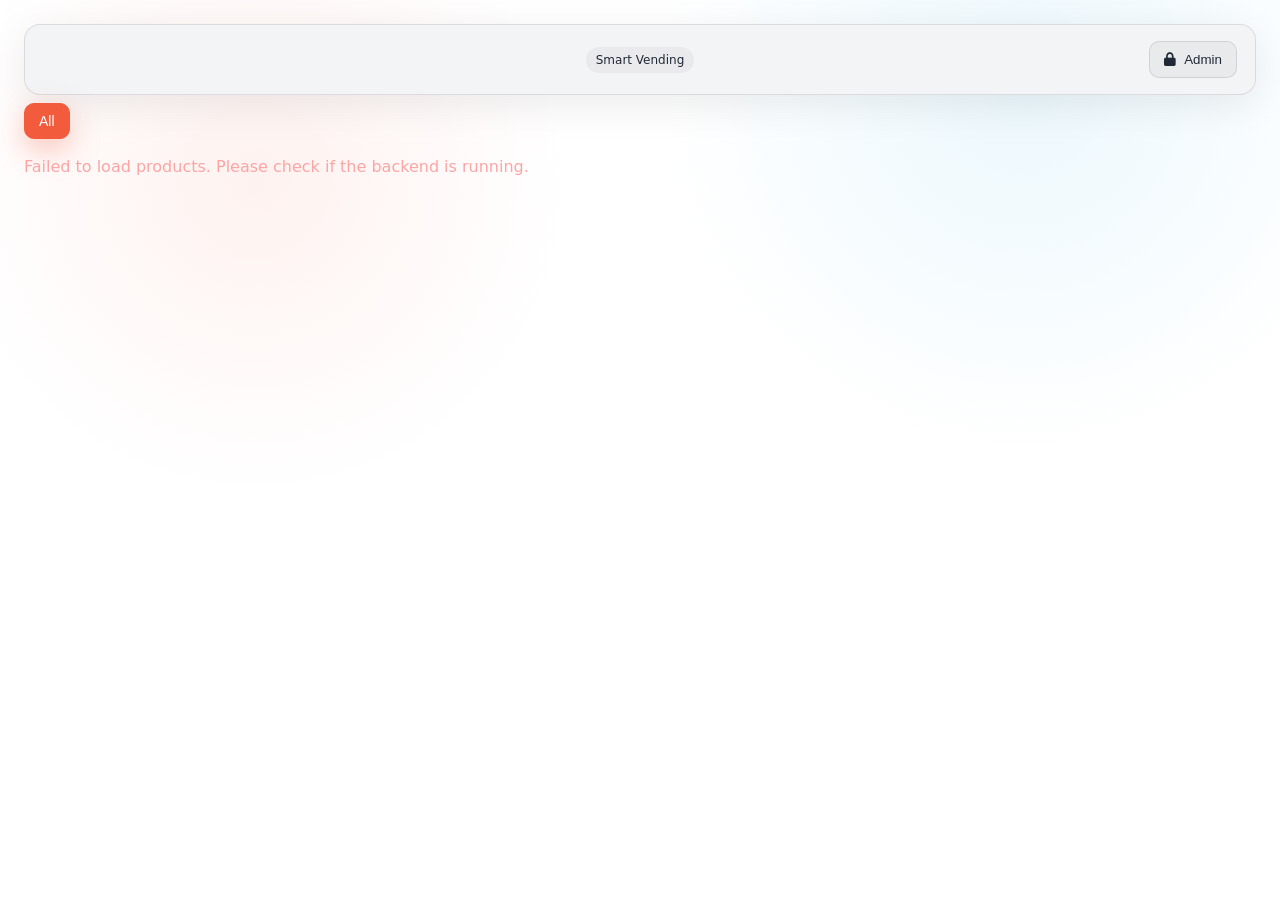
<file: index.html>
<!DOCTYPE html>
<html lang="en">
<head>
  <meta charset="UTF-8" />
  <meta name="viewport" content="width=device-width, initial-scale=1.0"/>
  <link rel="icon" type="image/x-icon" href="/favicon.ico">
  <title>Vending Machine</title>
  <link rel="stylesheet" href="style.css"/>
  <link rel="stylesheet" href="https://cdnjs.cloudflare.com/ajax/libs/font-awesome/6.5.0/css/all.min.css">

</head>
<body>
  <header class="header">
    <!-- <div class="brand">Vending Machine</div> -->
    <div class="machine-info">
      <span class="pill">Smart Vending</span>
      <!-- <small>Pick. Scan. Enjoy.</small> -->
    </div>
    <button class="ghost-btn" onclick="openAdmin()">
      <i class="fas fa-lock"></i>
      Admin
    </button>
  </header>

  <!-- <section class="hero">
    <div>
      <p class="eyebrow">Live • Connected</p>
      <h1>Tap a product to generate your payment QR.</h1>
      <p class="subtext">No cart, no clutter—just choose and pay instantly.</p>
    </div>
    <div class="hero-status">
      <span class="dot online"></span>
      Backend online
    </div>
  </section> -->

  <nav class="tabs" id="categoryTabs">
    <button class="active" onclick="filterCategory('all', this)">All</button>
  </nav>

  <main class="product-grid" id="productGrid"></main>

  <!-- <div id="notification" class="notification"></div> -->

  <script src="script.js"></script>
</body>
</html>
</file>
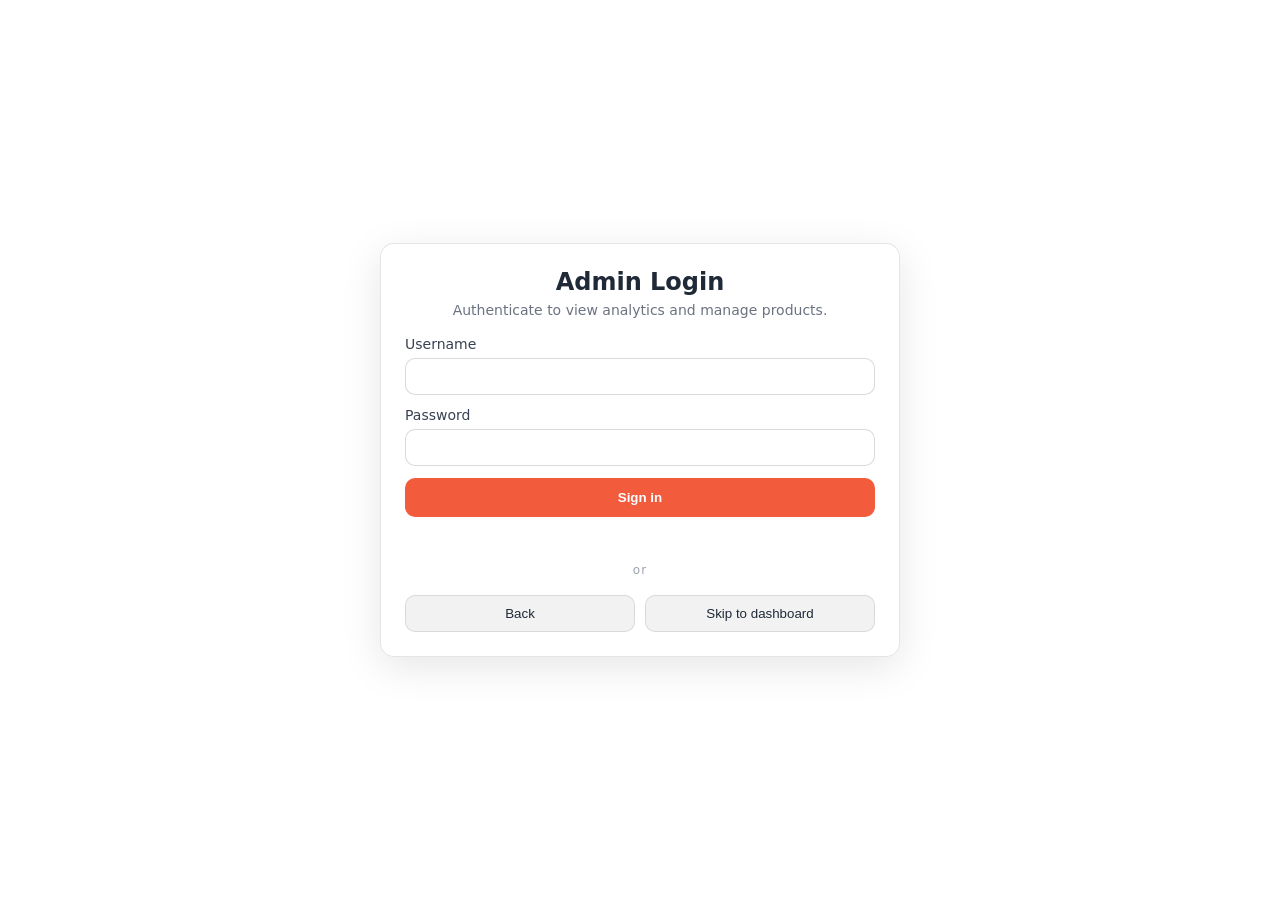
<file: adminAuth.html>
<!DOCTYPE html>
<html lang="en">
<head>
  <meta charset="UTF-8" />
  <meta name="viewport" content="width=device-width, initial-scale=1.0" />
  <link rel="icon" type="image/x-icon" href="/favicon.ico">
  <title>Admin Access</title>
  <link rel="stylesheet" href="adminAuth.css" />
</head>
<body>
  <div class="auth-shell">
    <div class="panel">
      <div class="panel-header">
        <h1>Admin Login</h1>
        <p>Authenticate to view analytics and manage products.</p>
      </div>

      <form id="loginForm" class="stack">
        <label>
          Username
          <input type="text" id="username" autocomplete="username" required />
        </label>
        <label>
          Password
          <input type="password" id="password" autocomplete="current-password" required />
        </label>
        <button type="submit" class="primary">Sign in</button>
        <div id="loginStatus" class="status"></div>
      </form>

      <div class="divider">or</div>

      <!-- <div class="panel-sub">
        <h3>Register / Default Admin</h3>
        <p class="muted">
          Admin accounts are managed by the backend (env vars ADMIN_USERNAME / ADMIN_PASSWORD).
          Update those values on the server, then use them to log in here.
        </p>
        <div class="info-block">
          <div>Default credentials</div>
          <code>admin / changeme123</code>
        </div>
      </div> -->

      <div class="actions">
        <button class="ghost" onclick="window.location.href='index.html'">Back </button>
        <button class="ghost" onclick="window.location.href='adminDashboard.html'">Skip to dashboard</button>
      </div>
    </div>
  </div>

  <script src="adminAuth.js"></script>
</body>
</html>
</file>
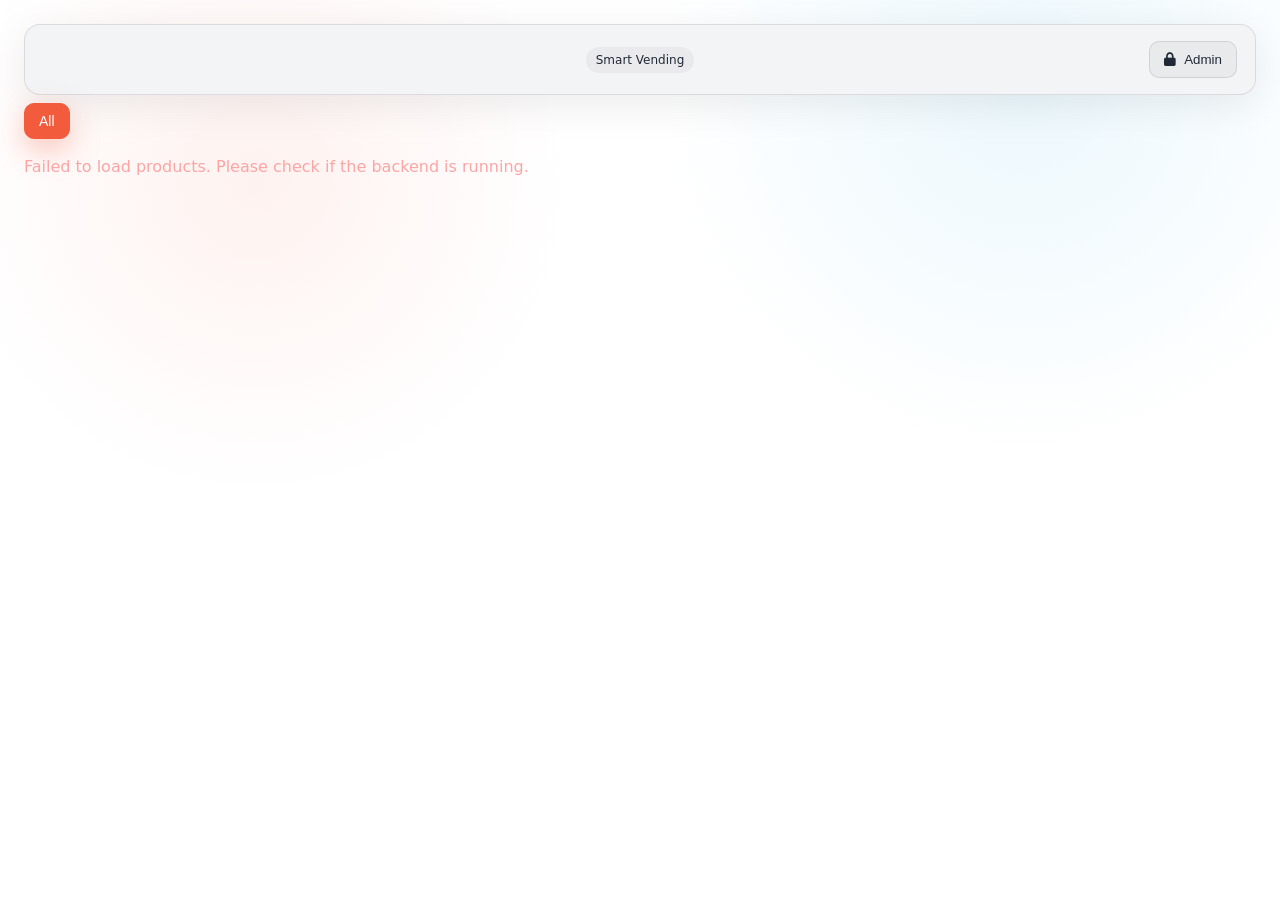
<file: cart.html>
<!DOCTYPE html>
<html lang="en">
<head>
  <meta charset="UTF-8" />
  <meta name="viewport" content="width=device-width, initial-scale=1.0"/>
  <link rel="icon" type="image/x-icon" href="/favicon.ico">
  <title>Shopping Cart</title>
  <link rel="stylesheet" href="style.css"/>
</head>
<body>
  <div class="cart-container" style="text-align:center">
    <header class="header">
      <div class="brand">Cart removed</div>
    </header>
    <p style="margin:18px 0;color:#9ca3af">The cart flow has been replaced with direct purchase. Choose any product on the home screen to start an order.</p>
    <button class="checkout-btn" onclick="window.location.href='index.html'">Go to products</button>
  </div>
  <script>
    window.location.replace('index.html');
  </script>
</body>
</html>
</file>
<file: style.css>
* {
  margin: 0;
  padding: 0;
  box-sizing: border-box;
}

:root {
  --bg: #ffffff;
  --panel: #f3f4f6;
  --accent: #f25b3c;
  --text: #1f2937;
  --muted: #6b7280;
  --card: #f9fafb;
}

body {
  font-family: "Inter", "Segoe UI", system-ui, -apple-system, sans-serif;
  background: radial-gradient(circle at 20% 20%, rgba(242,91,60,0.08), transparent 25%),
              radial-gradient(circle at 80% 10%, rgba(14,165,233,0.08), transparent 28%),
              var(--bg);
  color: var(--text);
  min-height: 100vh;
  padding: 24px;
}

.header {
  display: grid;
  grid-template-columns: 1fr auto 1fr;
  align-items: center;
  background: var(--panel);
  border: 1px solid rgba(0,0,0,0.1);
  border-radius: 16px;
  padding: 16px 18px;
  box-shadow: 0 10px 40px rgba(0,0,0,0.08);
}

.brand {
  font-size: 22px;
  font-weight: 700;
  letter-spacing: 0.5px;
}

.machine-info {
  display: flex;
  flex-direction: column;
  align-items: center;
  justify-content: center;
  gap: 6px;
  color: var(--muted);
  font-size: 13px;
  grid-column: 2;
}

.pill {
  display: flex;
  align-items: center;
  justify-content: center;
  gap: 6px;
  padding: 6px 10px;
  background: rgba(0,0,0,0.04);
  color: var(--text);
  border-radius: 999px;
  font-size: 12px;
}

.ghost-btn {
  background: rgba(0,0,0,0.04);
  color: var(--text);
  border: 1px solid rgba(0,0,0,0.1);
  padding: 10px 14px;
  border-radius: 10px;
  cursor: pointer;
  display: inline-flex;
  align-items: center;
  gap: 8px;
  transition: all 0.2s ease;
  grid-column: 3;
  justify-self: flex-end;
}

.ghost-btn:hover {
  border-color: rgba(0,0,0,0.2);
  transform: translateY(-1px);
}

.hero {
  margin: 20px 0 14px;
  background: linear-gradient(135deg, rgba(242,91,60,0.08), rgba(14,165,233,0.08));
  border: 1px solid rgba(0,0,0,0.1);
  border-radius: 18px;
  padding: 18px 20px;
  display: flex;
  align-items: center;
  justify-content: space-between;
  gap: 18px;
  color: #1f2937;
}

.hero h1 {
  font-size: 26px;
  margin: 6px 0;
  max-width: 720px;
  line-height: 1.2;
}

.eyebrow {
  text-transform: uppercase;
  letter-spacing: 1px;
  font-size: 12px;
  color: #d97b65;
}

.subtext {
  color: var(--muted);
  max-width: 700px;
}

.hero-status {
  display: inline-flex;
  align-items: center;
  gap: 8px;
  background: rgba(0,0,0,0.05);
  padding: 10px 14px;
  border-radius: 12px;
  font-weight: 600;
}

.dot {
  width: 10px;
  height: 10px;
  border-radius: 999px;
  display: inline-flex;
}

.dot.online {
  background: #22c55e;
  box-shadow: 0 0 0 6px rgba(34,197,94,0.15);
}

.tabs {
  margin: 8px 0 18px;
  display: flex;
  flex-wrap: wrap;
  gap: 10px;
}

.tabs button {
  padding: 9px 14px;
  border: 1px solid rgba(0,0,0,0.1);
  border-radius: 10px;
  background: rgba(0,0,0,0.05);
  cursor: pointer;
  font-size: 14px;
  color: var(--text);
  transition: all 0.2s ease;
}

.tabs button:hover {
  border-color: rgba(0,0,0,0.2);
}

.tabs button.active {
  background-color: var(--accent);
  border-color: var(--accent);
  color: #fff;
  box-shadow: 0 10px 30px rgba(242,91,60,0.35);
}

.product-grid {
  display: grid;
  grid-template-columns: repeat(auto-fit, minmax(180px, 1fr));
  gap: 16px;
}

.product-card {
  background-color: var(--card);
  border-radius: 14px;
  padding: 14px;
  border: 1px solid rgba(0,0,0,0.1);
  box-shadow: 0 8px 32px rgba(0,0,0,0.08);
  display: flex;
  flex-direction: column;
  gap: 10px;
  transition: transform 0.15s ease, border-color 0.2s ease;
}

.product-card:hover {
  transform: translateY(-2px);
  border-color: rgba(242,91,60,0.3);
}

.img-wrap {
  background: rgba(0,0,0,0.02);
  border-radius: 12px;
  padding: 12px;
  display: flex;
  justify-content: center;
  align-items: center;
  min-height: 150px;
}

.product-card img {
  width: 120px;
  height: 140px;
  object-fit: contain;
}

.title {
  font-weight: 700;
  font-size: 15px;
  color: #1f2937;
}

.meta {
  display: flex;
  justify-content: space-between;
  align-items: center;
  color: var(--muted);
  font-size: 13px;
}

.price {
  color: #d97b65;
  font-weight: 700;
}

.qty-wrap {
  display: flex;
  align-items: center;
  justify-content: space-between;
  gap: 10px;
  margin: 6px 0 4px;
  color: black;
  font-size: 13px;
}

.qty-input {
  width: 72px;
  padding: 8px 10px;
  border-radius: 10px;
  border: 1px solid rgba(0,0,0,0.15);
  background: rgba(255,255,255,0.5);
  color: #1f2937;
}

.qty-input:focus {
  outline: 2px solid rgba(242,91,60,0.45);
  border-color: rgba(242,91,60,0.45);
}

.primary-btn {
  background: var(--accent);
  color: #fff;
  border: none;
  padding: 10px 12px;
  border-radius: 10px;
  font-size: 14px;
  cursor: pointer;
  transition: box-shadow 0.2s ease, transform 0.1s ease;
  display: inline-flex;
  align-items: center;
  justify-content: center;
  gap: 8px;
}

.primary-btn:hover {
  box-shadow: 0 10px 24px rgba(242,91,60,0.35);
}

.primary-btn:active {
  transform: translateY(1px);
}

.notification {
  position: fixed;
  bottom: 18px;
  right: 18px;
  background-color: #16a34a;
  color: #ecfdf3;
  padding: 12px 16px;
  border-radius: 10px;
  font-size: 14px;
  display: none;
  box-shadow: 0 10px 30px rgba(0,0,0,0.15);
}

@media (max-width: 720px) {
  body {
    padding: 16px;
  }

  .header {
    grid-template-columns: 1fr auto 1fr;
    gap: 8px;
  }

  .machine-info {
    grid-column: 2;
    white-space: nowrap;
  }

  .ghost-btn {
    grid-column: 3;
    padding: 8px 10px;
    font-size: 12px;
  }

  .hero {
    flex-direction: column;
    align-items: flex-start;
  }

  .hero {
    padding: 16px;
  }

  .product-grid {
    grid-template-columns: repeat(auto-fit, minmax(150px, 1fr));
  }

  * ── Weather Banner ─────────────────────────────────────────────────────── */

.weather-banner {
  display: flex;
  align-items: center;
  gap: 10px;
  padding: 10px 16px;
  margin: 12px 0 4px;
  border-radius: 12px;
  font-size: 0.875rem;
  font-weight: 500;
  animation: slideDown 0.4s ease;
}

.weather-banner.hot {
  background: linear-gradient(90deg, rgba(255,107,43,0.12), rgba(255,173,0,0.1));
  color: #ffd580;
  border: 1px solid rgba(255,107,43,0.25);
  border-left: 3px solid #ff6b2b;
}

.weather-banner.cool {
  background: linear-gradient(90deg, rgba(0,198,255,0.1), rgba(0,114,255,0.1));
  color: #90d5ff;
  border: 1px solid rgba(0,114,255,0.2);
  border-left: 3px solid #0072ff;
}

.weather-banner .weather-icon {
  display: flex;
  align-items: center;
  flex-shrink: 0;
}

.weather-banner .weather-icon img {
  filter: drop-shadow(0 0 4px rgba(255,200,100,0.35));
}

.weather-banner .weather-text strong {
  font-weight: 700;
}

/* Hot badge on juice category tab */
.tabs button.tab-hot {
  background: linear-gradient(135deg, #ff6b2b, #ffad00) !important;
  border-color: transparent !important;
  color: #fff !important;
  font-weight: 700 !important;
  box-shadow: 0 4px 16px rgba(255,107,43,0.4) !important;
  animation: pulse-hot 1.8s ease-in-out infinite;
}

@keyframes pulse-hot {
  0%, 100% { box-shadow: 0 4px 16px rgba(255,107,43,0.4); }
  50%       { box-shadow: 0 4px 26px rgba(255,107,43,0.7); }
}

@keyframes slideDown {
  from { opacity: 0; transform: translateY(-8px); }
  to   { opacity: 1; transform: translateY(0); }
}
}
</file>
<file: adminAuth.css>
* {
  box-sizing: border-box;
}

body {
  margin: 0;
  font-family: "Inter", "Segoe UI", system-ui, -apple-system, sans-serif;
  background: #ffffff;
  color: #1f2937;
  min-height: 100vh;
  display: flex;
  align-items: center;
  justify-content: center;
  padding: 24px;
}

.auth-shell {
  width: 100%;
  max-width: 520px;
}

.panel {
  background: rgba(255,255,255,0.95);
  border: 1px solid rgba(0, 0, 0, 0.1);
  border-radius: 14px;
  padding: 24px;
  box-shadow: 0 10px 40px rgba(0, 0, 0, 0.1);
}

.panel-header {
  text-align: center;
}

.panel-header h1 {
  margin: 0 0 6px;
  font-size: 24px;
}

.panel-header p {
  margin: 0;
  color: #6b7280;
  font-size: 14px;
}

.stack {
  display: flex;
  flex-direction: column;
  gap: 12px;
  margin-top: 18px;
}

label {
  display: flex;
  flex-direction: column;
  gap: 6px;
  font-size: 14px;
  color: #374151;
}

input {
  padding: 10px 12px;
  border-radius: 10px;
  border: 1px solid rgba(0, 0, 0, 0.15);
  background: rgba(255, 255, 255, 0.6);
  color: #1f2937;
}

input:focus {
  outline: 2px solid rgba(242, 91, 60, 0.5);
  border-color: rgba(242, 91, 60, 0.5);
}

.primary {
  background: #f25b3c;
  color: #fff;
  border: none;
  border-radius: 10px;
  padding: 12px;
  font-weight: 600;
  cursor: pointer;
  transition: transform 0.1s ease, box-shadow 0.2s ease;
}

.primary:hover {
  box-shadow: 0 12px 32px rgba(242, 91, 60, 0.35);
}

.primary:active {
  transform: translateY(1px);
}

.status {
  min-height: 18px;
  font-size: 13px;
  color: #dc2626;
}

.divider {
  text-align: center;
  margin: 16px 0 8px;
  color: #9ca3af;
  font-size: 12px;
  letter-spacing: 1px;
}

.panel-sub {
  background: rgba(0, 0, 0, 0.03);
  border: 1px solid rgba(0, 0, 0, 0.1);
  border-radius: 12px;
  padding: 14px;
  color: #1f2937;
}

.panel-sub h3 {
  margin: 0 0 6px;
}

.muted {
  color: #6b7280;
  font-size: 14px;
  margin: 0 0 8px;
}

.info-block {
  background: rgba(243, 244, 246, 0.65);
  border: 1px solid rgba(0, 0, 0, 0.1);
  padding: 10px 12px;
  border-radius: 10px;
  color: #374151;
}

code {
  display: inline-block;
  margin-top: 6px;
  background: rgba(0, 0, 0, 0.08);
  padding: 6px 8px;
  border-radius: 8px;
  color: #d97b65;
}

.actions {
  display: flex;
  justify-content: space-between;
  gap: 10px;
  margin-top: 18px;
}

.ghost {
  flex: 1;
  background: rgba(0, 0, 0, 0.05);
  color: #1f2937;
  border: 1px solid rgba(0, 0, 0, 0.1);
  border-radius: 10px;
  padding: 10px;
  cursor: pointer;
  transition: border-color 0.15s ease, transform 0.1s ease;
}

.ghost:hover {
  border-color: rgba(0, 0, 0, 0.2);
}

@media (max-width: 600px) {
  .actions {
    flex-direction: column;
  }
}
</file>
